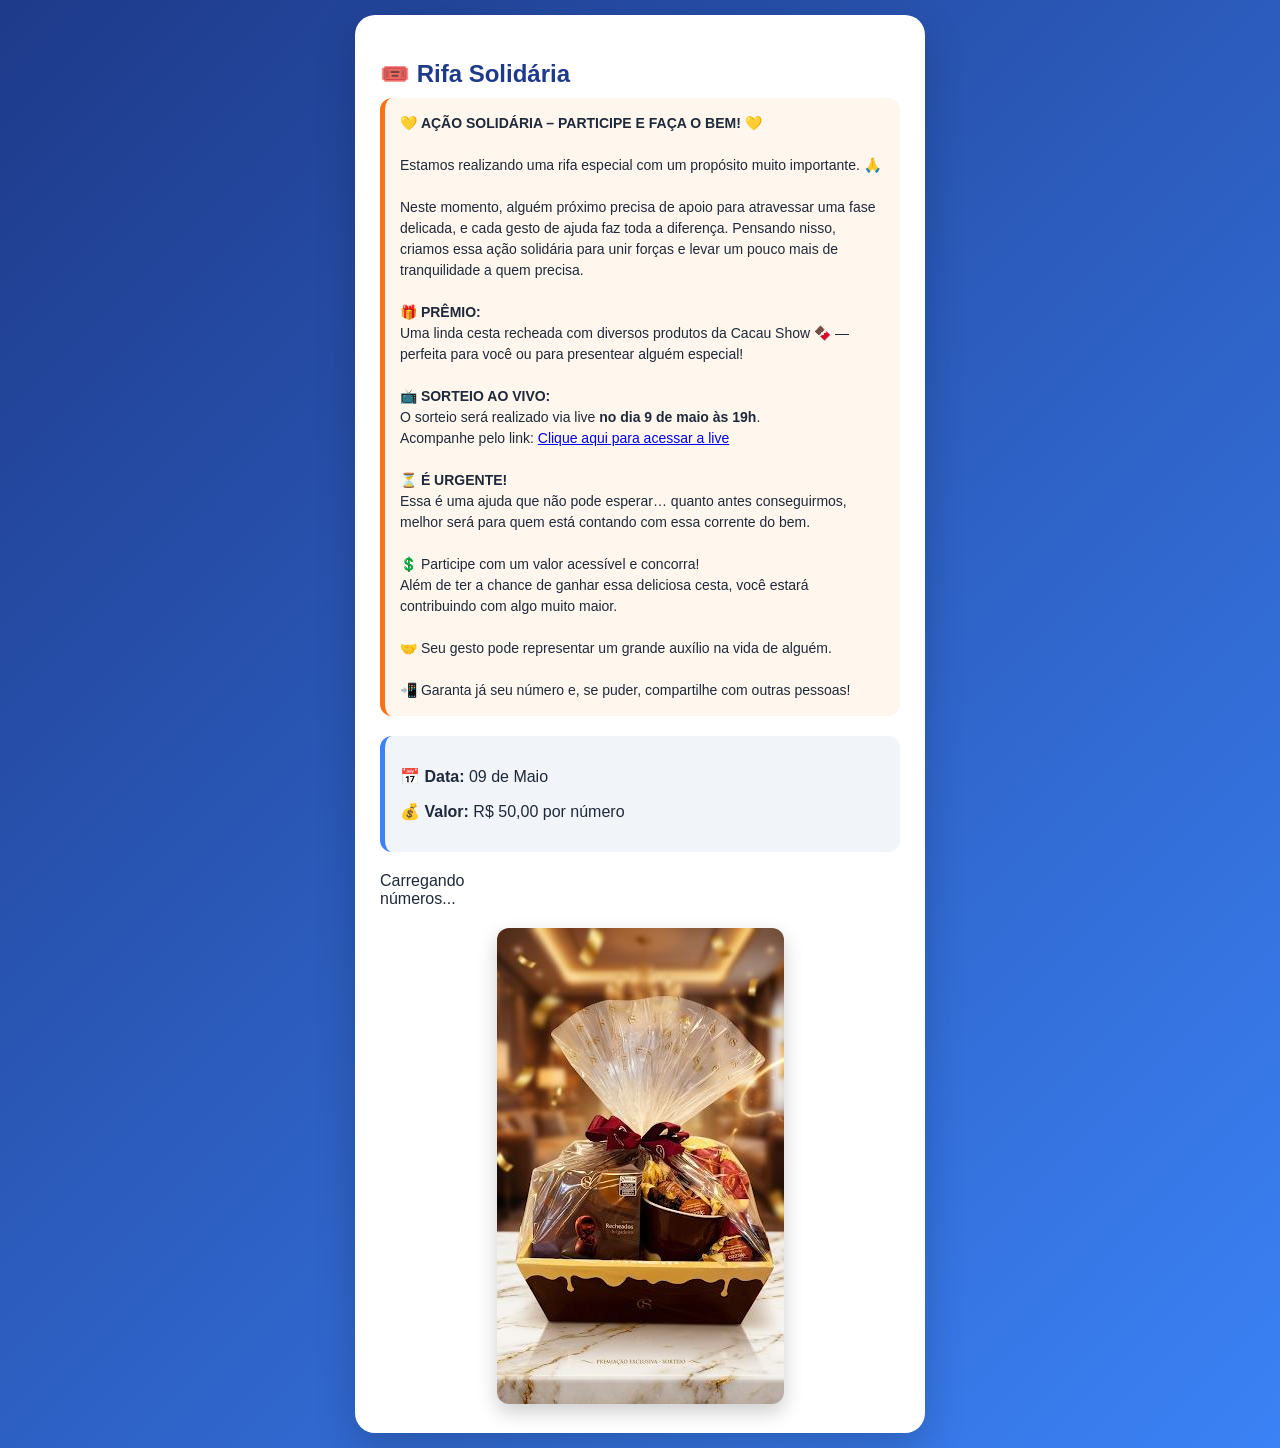
<file: index.html>
<!DOCTYPE html>
<html lang="pt-BR">
<head>
<meta charset="UTF-8">
<meta name="viewport" content="width=device-width, initial-scale=1.0">
<title>Rifa Solidária - 9 de Maio</title>

<style>
    body {
        font-family: 'Segoe UI', sans-serif;
        background: linear-gradient(135deg, #1e3a8a, #3b82f6);
        margin: 0;
        padding: 15px;
        color: #1e293b;
    }

    .container {
        max-width: 520px;
        margin: auto;
        background: white;
        padding: 25px;
        border-radius: 20px;
        box-shadow: 0 15px 40px rgba(0,0,0,0.2);
        animation: fadeIn 0.6s ease;
    }

    @keyframes fadeIn {
        from { opacity: 0; transform: translateY(20px);}
        to { opacity: 1; transform: translateY(0);}
    }

    h2 {
        margin-bottom: 10px;
        color: #1e3a8a;
    }

    .info-box {
        background: #f1f5f9;
        border-radius: 12px;
        padding: 15px;
        margin-bottom: 20px;
        border-left: 5px solid #3b82f6;
    }

    .grid {
        display: grid;
        grid-template-columns: repeat(5, 1fr);
        gap: 10px;
        margin: 20px 0;
    }

    .number {
        padding: 12px 0;
        background: #e2e8f0;
        border-radius: 10px;
        cursor: pointer;
        font-weight: bold;
        transition: 0.25s;
        border: 2px solid transparent;
    }

    .number:hover {
        transform: scale(1.05);
        background: #cbd5f5;
    }

    .number.selected {
        background: #2563eb;
        color: white;
        transform: scale(1.1);
        box-shadow: 0 5px 15px rgba(0,0,0,0.2);
    }

    .number.taken {
        background: #ef4444;
        color: white;
        cursor: not-allowed;
        opacity: 0.7;
    }

    input {
        width: 100%;
        padding: 12px;
        margin-top: 10px;
        border-radius: 10px;
        border: 1px solid #cbd5e1;
        font-size: 14px;
    }

    .btn-pay {
        background: linear-gradient(135deg, #22c55e, #16a34a);
        color: white;
        border: none;
        padding: 15px;
        width: 100%;
        border-radius: 10px;
        font-weight: bold;
        font-size: 16px;
        cursor: pointer;
        margin-top: 10px;
        transition: 0.3s;
    }

    .btn-pay:hover {
        transform: scale(1.03);
        box-shadow: 0 8px 20px rgba(0,0,0,0.2);
    }

    .pix-area {
        display: none;
        margin-top: 20px;
        padding: 20px;
        border-radius: 12px;
        background: #ecfdf5;
        border: 2px dashed #22c55e;
        animation: fadeIn 0.5s ease;
    }

    .whatsapp {
        background: #25D366 !important;
    }

    .highlight {
        font-size: 18px;
        font-weight: bold;
        color: #16a34a;
    }

    /* NOVO BLOCO TEXTO */
    .texto-solidario {
        background: #fff7ed;
        padding: 15px;
        border-radius: 12px;
        margin-bottom: 20px;
        font-size: 14px;
        text-align: left;
        line-height: 1.5;
        border-left: 5px solid #f97316;
    }

    /* IMAGEM CESTA */
    .premio-img {
        margin-top: 15px;
        text-align: center;
    }

    .premio-img img {
        max-width: 100%;
        border-radius: 12px;
        box-shadow: 0 8px 20px rgba(0,0,0,0.2);
    }
</style>
</head>

<body>

<div class="container">
    <h2>🎟️ Rifa Solidária</h2>

    <!-- TEXTO ADICIONADO -->
    <div class="texto-solidario">
        💛 <strong>AÇÃO SOLIDÁRIA – PARTICIPE E FAÇA O BEM!</strong> 💛<br><br>

        Estamos realizando uma rifa especial com um propósito muito importante. 🙏<br><br>

        Neste momento, alguém próximo precisa de apoio para atravessar uma fase delicada, e cada gesto de ajuda faz toda a diferença. Pensando nisso, criamos essa ação solidária para unir forças e levar um pouco mais de tranquilidade a quem precisa.<br><br>

        🎁 <strong>PRÊMIO:</strong><br>
        Uma linda cesta recheada com diversos produtos da Cacau Show 🍫 — perfeita para você ou para presentear alguém especial!<br><br>

         📺 <strong>SORTEIO AO VIVO:</strong><br>
        O sorteio será realizado via live <strong>no dia 9 de maio às 19h</strong>.<br>
         Acompanhe pelo link: 
    <a href="https://calendar.app.google/KD2LEduYLiC4xFmr6" target="_blank">
        Clique aqui para acessar a live
    </a><br><br>

        ⏳ <strong>É URGENTE!</strong><br>
        Essa é uma ajuda que não pode esperar… quanto antes conseguirmos, melhor será para quem está contando com essa corrente do bem.<br><br>

        💲 Participe com um valor acessível e concorra!<br>
        Além de ter a chance de ganhar essa deliciosa cesta, você estará contribuindo com algo muito maior.<br><br>

        🤝 Seu gesto pode representar um grande auxílio na vida de alguém.<br><br>

        📲 Garanta já seu número e, se puder, compartilhe com outras pessoas!
    </div>

    <div class="info-box">
        <p><strong>📅 Data:</strong> 09 de Maio</p>
        <p><strong>💰 Valor:</strong> R$ 50,00 por número</p>
    </div>

    <div class="grid" id="rifa-grid">Carregando números...</div>

    <!-- NOVA DIV DA IMAGEM -->
    <div class="premio-img">
        <img src="CestaChocolate.jpg" alt="Cesta de prêmio">
    </div>

    <div id="form-area" style="display:none;">
        <p>Números: <strong id="selected-list"></strong></p>
        <p>Total: <span class="highlight" id="total-val">R$ 0,00</span></p>

        <input type="text" id="client-name" placeholder="Seu nome completo">

        <button class="btn-pay" onclick="confirmarReserva()">Reservar Números</button>
    </div>

    <div id="pix-area" class="pix-area">
        <p>💳 Pague via PIX:</p>
        <div class="highlight">segatto800@gmail.com</div>

        <p style="font-size: 12px;">Envie o comprovante:</p>

        <button class="btn-pay whatsapp" onclick="irParaWhats()">
            Enviar no WhatsApp
        </button>
    </div>
</div>

<script>
const SCRIPT_URL = "https://script.google.com/macros/s/AKfycbwaXdEXDElEISomHl3TJ6Cmlqp69N9r5BMocDPqppeQGaOVrorakVCW7v0Zbee9HcmT/exec";

let selecionados = [];
let ocupados = [];

async function carregarDados() {
    const response = await fetch(SCRIPT_URL);
    const data = await response.json();
    ocupados = data.map(item => parseInt(item.numero));
    renderGrid();
}

function renderGrid() {
    const grid = document.getElementById('rifa-grid');
    grid.innerHTML = '';
    for (let i = 1; i <= 100; i++) {
        const div = document.createElement('div');
        div.className = 'number' + (ocupados.includes(i) ? ' taken' : '');
        div.innerText = i;

        if (!ocupados.includes(i)) {
            div.onclick = () => toggle(i, div);
        }

        grid.appendChild(div);
    }
}

function toggle(num, el) {
    if (selecionados.includes(num)) {
        selecionados = selecionados.filter(n => n !== num);
        el.classList.remove('selected');
    } else {
        selecionados.push(num);
        el.classList.add('selected');
    }
    atualizarResumo();
}

function atualizarResumo() {
    const form = document.getElementById('form-area');
    form.style.display = selecionados.length > 0 ? 'block' : 'none';

    document.getElementById('selected-list').innerText = selecionados.join(', ');
    document.getElementById('total-val').innerText = `R$ ${selecionados.length * 50},00`;
}

async function confirmarReserva() {
    const nome = document.getElementById('client-name').value;
    if (!nome) return alert("Digite seu nome!");

    const btn = document.querySelector('.btn-pay');
    btn.innerText = "Salvando...";
    btn.disabled = true;

    await fetch(SCRIPT_URL, {
        method: 'POST',
        body: JSON.stringify({ action: 'reservar', nome: nome, numeros: selecionados })
    });

    document.getElementById('form-area').style.display = 'none';
    document.getElementById('pix-area').style.display = 'block';
}

function irParaWhats() {
    const nome = document.getElementById('client-name').value;
    const msg = `Olá! Meu nome é ${nome}. Reservei os números: ${selecionados.join(', ')}. Total: R$ ${selecionados.length * 50},00. Segue o comprovante!`;

    window.open(`https://wa.me/5527998597050?text=${encodeURIComponent(msg)}`, '_blank');
    location.reload();
}

carregarDados();
</script>

</body>
</html>
</file>
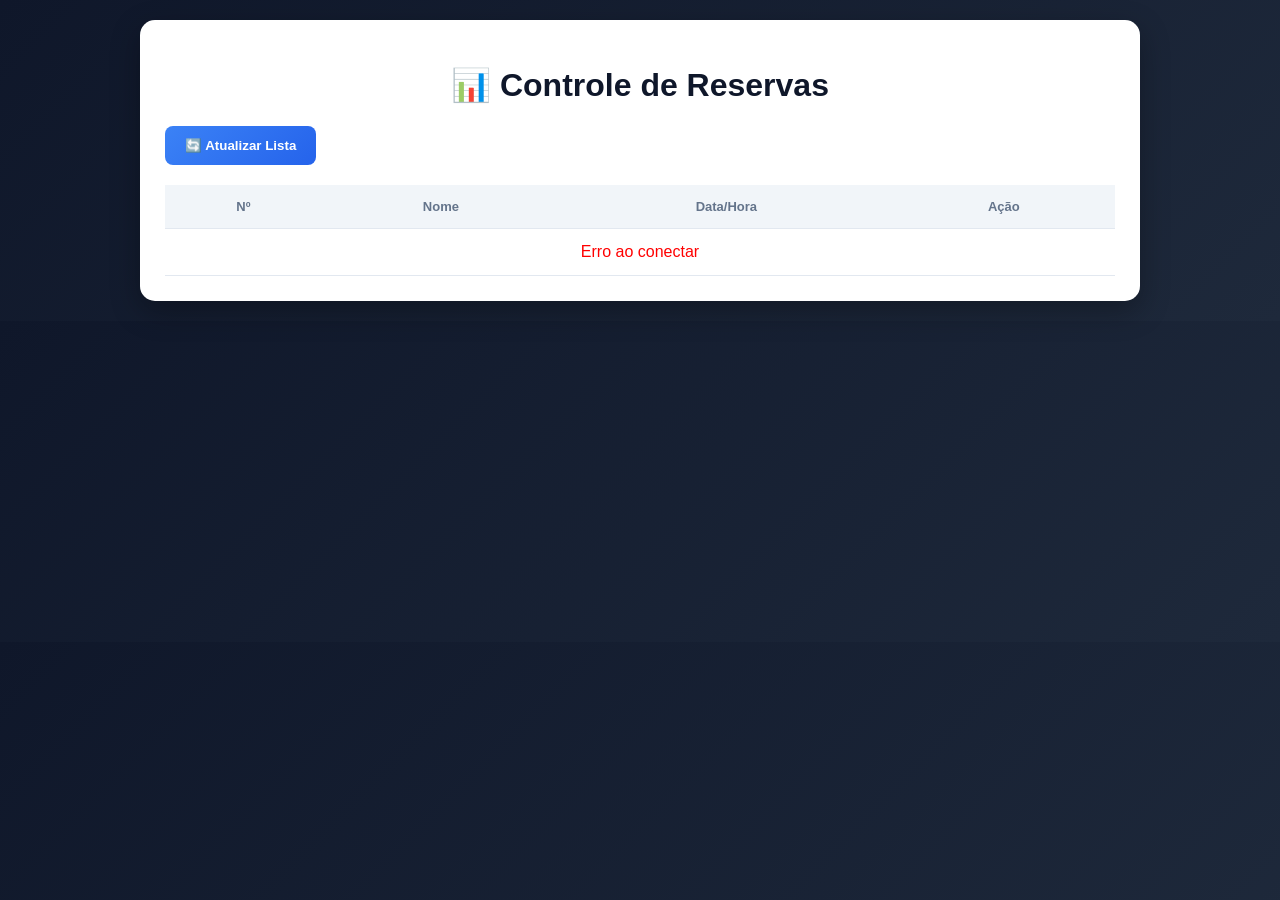
<file: admin.html>
<!DOCTYPE html>
<html lang="pt-BR">
<head>
<meta charset="UTF-8">
<meta name="viewport" content="width=device-width, initial-scale=1.0">
<title>Painel Admin</title>

<style>
body {
    font-family: 'Segoe UI', sans-serif;
    background: linear-gradient(135deg, #0f172a, #1e293b);
    margin: 0;
    padding: 20px;
    color: #1e293b;
}

.container {
    max-width: 950px;
    margin: auto;
    background: white;
    padding: 25px;
    border-radius: 15px;
    box-shadow: 0 10px 30px rgba(0,0,0,0.3);
}

h1 {
    text-align: center;
    color: #0f172a;
}

.btn-atualizar {
    background: linear-gradient(135deg, #3b82f6, #2563eb);
    color: white;
    border: none;
    padding: 12px 20px;
    border-radius: 8px;
    cursor: pointer;
    margin-bottom: 20px;
    font-weight: bold;
}

.btn-atualizar:hover {
    transform: scale(1.05);
}

table {
    width: 100%;
    border-collapse: collapse;
}

th {
    background: #f1f5f9;
    color: #64748b;
    font-size: 13px;
}

th, td {
    padding: 14px;
    border-bottom: 1px solid #e2e8f0;
}

tr:hover {
    background: #f8fafc;
}

.btn-liberar {
    background: #ef4444;
    color: white;
    border: none;
    padding: 8px 12px;
    border-radius: 6px;
    cursor: pointer;
    font-size: 12px;
}

.btn-liberar:hover {
    background: #dc2626;
}
</style>
</head>

<body>

<div class="container">
    <h1>📊 Controle de Reservas</h1>

    <button class="btn-atualizar" onclick="buscarDados()">🔄 Atualizar Lista</button>

    <table>
        <thead>
            <tr>
                <th>Nº</th>
                <th>Nome</th>
                <th>Data/Hora</th>
                <th>Ação</th>
            </tr>
        </thead>

        <tbody id="table-body"></tbody>
    </table>
</div>

<script>
const SCRIPT_URL = "https://script.google.com/macros/s/AKfycbwaXdEXDElEISomHl3TJ6Cmlqp69N9r5BMocDPqppeQGaOVrorakVCW7v0Zbee9HcmT/exec";

async function buscarDados() {
    const tbody = document.getElementById('table-body');
    tbody.innerHTML = '<tr><td colspan="4" style="text-align:center">Carregando...</td></tr>';

    try {
        const response = await fetch(SCRIPT_URL);
        const data = await response.json();

        tbody.innerHTML = '';

        data.sort((a, b) => a.numero - b.numero);

        data.forEach(item => {
            tbody.innerHTML += `
                <tr>
                    <td><strong>${String(item.numero).padStart(2, '0')}</strong></td>
                    <td>${item.nome}</td>
                    <td>${item.data}</td>
                    <td>
                        <button class="btn-liberar" onclick="liberarNumero(${item.numero})">
                            Liberar
                        </button>
                    </td>
                </tr>
            `;
        });

    } catch (e) {
        tbody.innerHTML = '<tr><td colspan="4" style="text-align:center;color:red">Erro ao conectar</td></tr>';
    }
}

async function liberarNumero(num) {
    if (!confirm(`Deseja liberar o número ${num}?`)) return;

    event.target.innerText = "Removendo...";
    event.target.disabled = true;

    try {
        await fetch(SCRIPT_URL, {
            method: 'POST',
            body: JSON.stringify({ action: 'liberar', numero: num })
        });

        alert(`Número ${num} liberado!`);
        buscarDados();

    } catch (e) {
        alert("Erro!");
        buscarDados();
    }
}

buscarDados();
</script>

</body>
</html>
</file>
